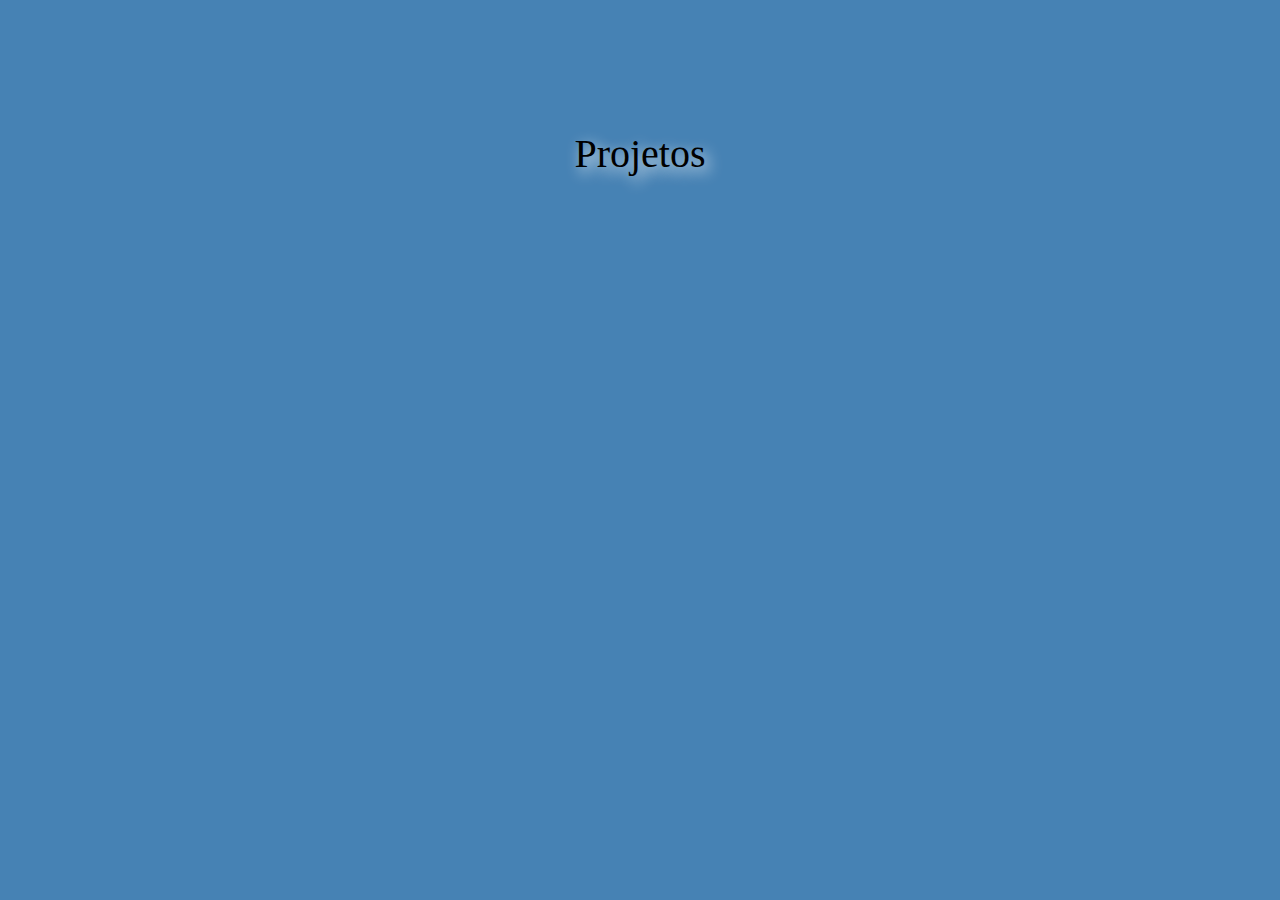
<file: index.html>
<!DOCTYPE html>
<html lang="pt-br">
<head>
    <meta charset="UTF-8">
    <meta name="viewport" content="width=device-width, initial-scale=1.0">
    <meta http-equiv="X-UA-Compatible" content="ie=edge">
    <link rel="stylesheet" href="estilos.css">
    <title>Meus Projetos</title>    
</head>
<body>
    <a href="Projeto004">Projetos</a>
</body>
</html>
</file>
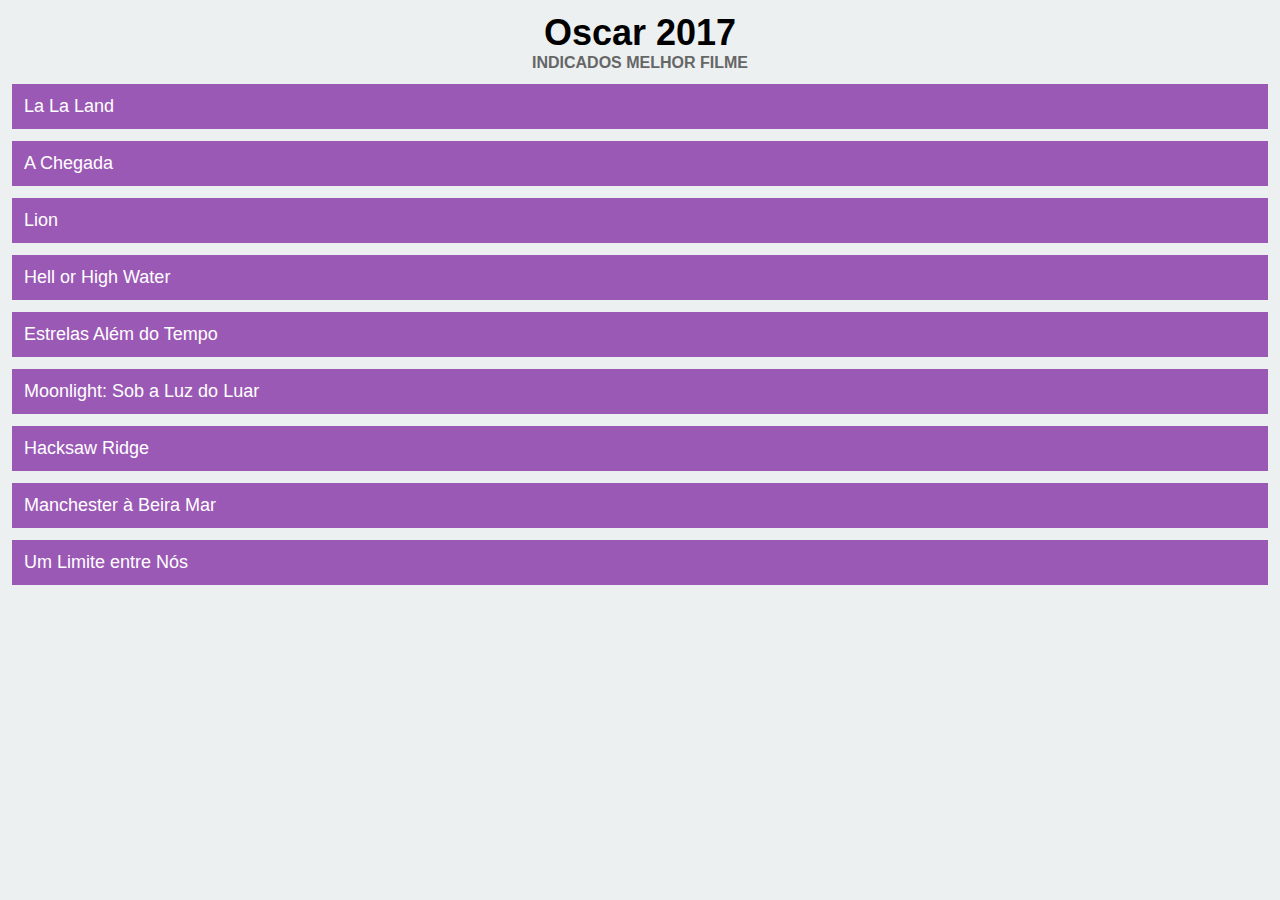
<file: Projeto001/index.html>
<!DOCTYPE html>
<html lang="pt-br">
<head>
    <meta charset="UTF-8">
    <meta name="viewport" content="width=device-width, initial-scale=1.0">
    <meta http-equiv="X-UA-Compatible" content="ie=edge">
    <link rel="stylesheet" href="Estilo/estilos.css">
    <title>Filmes</title>
</head>
<body>
    <h1>Oscar 2017</h1> <!-- a Tag H1, é usada para dar títulos -->
    <h2>Indicados Melhor Filme</h2> <!-- A Tag H2, é usada para subtítulos-->
    
    <ul> <!-- Vamos usar a Tag UL, para criar uma lista desordenada (unorder list)-->
        <li>La La Land</li> <!-- Para adicionarmos itens dentro da lista, usamos a Tag LI (List Item)-->
        <li>A Chegada</li>
        <li>Lion</li>
        <li>Hell or High Water</li>
        <li>Estrelas Além do Tempo</li>
        <li>Moonlight: Sob a Luz do Luar</li>
        <li>Hacksaw Ridge</li>
        <li>Manchester à Beira Mar</li>
        <li>Um Limite entre Nós</li>        
    </ul>
</body>
</html>
</file>
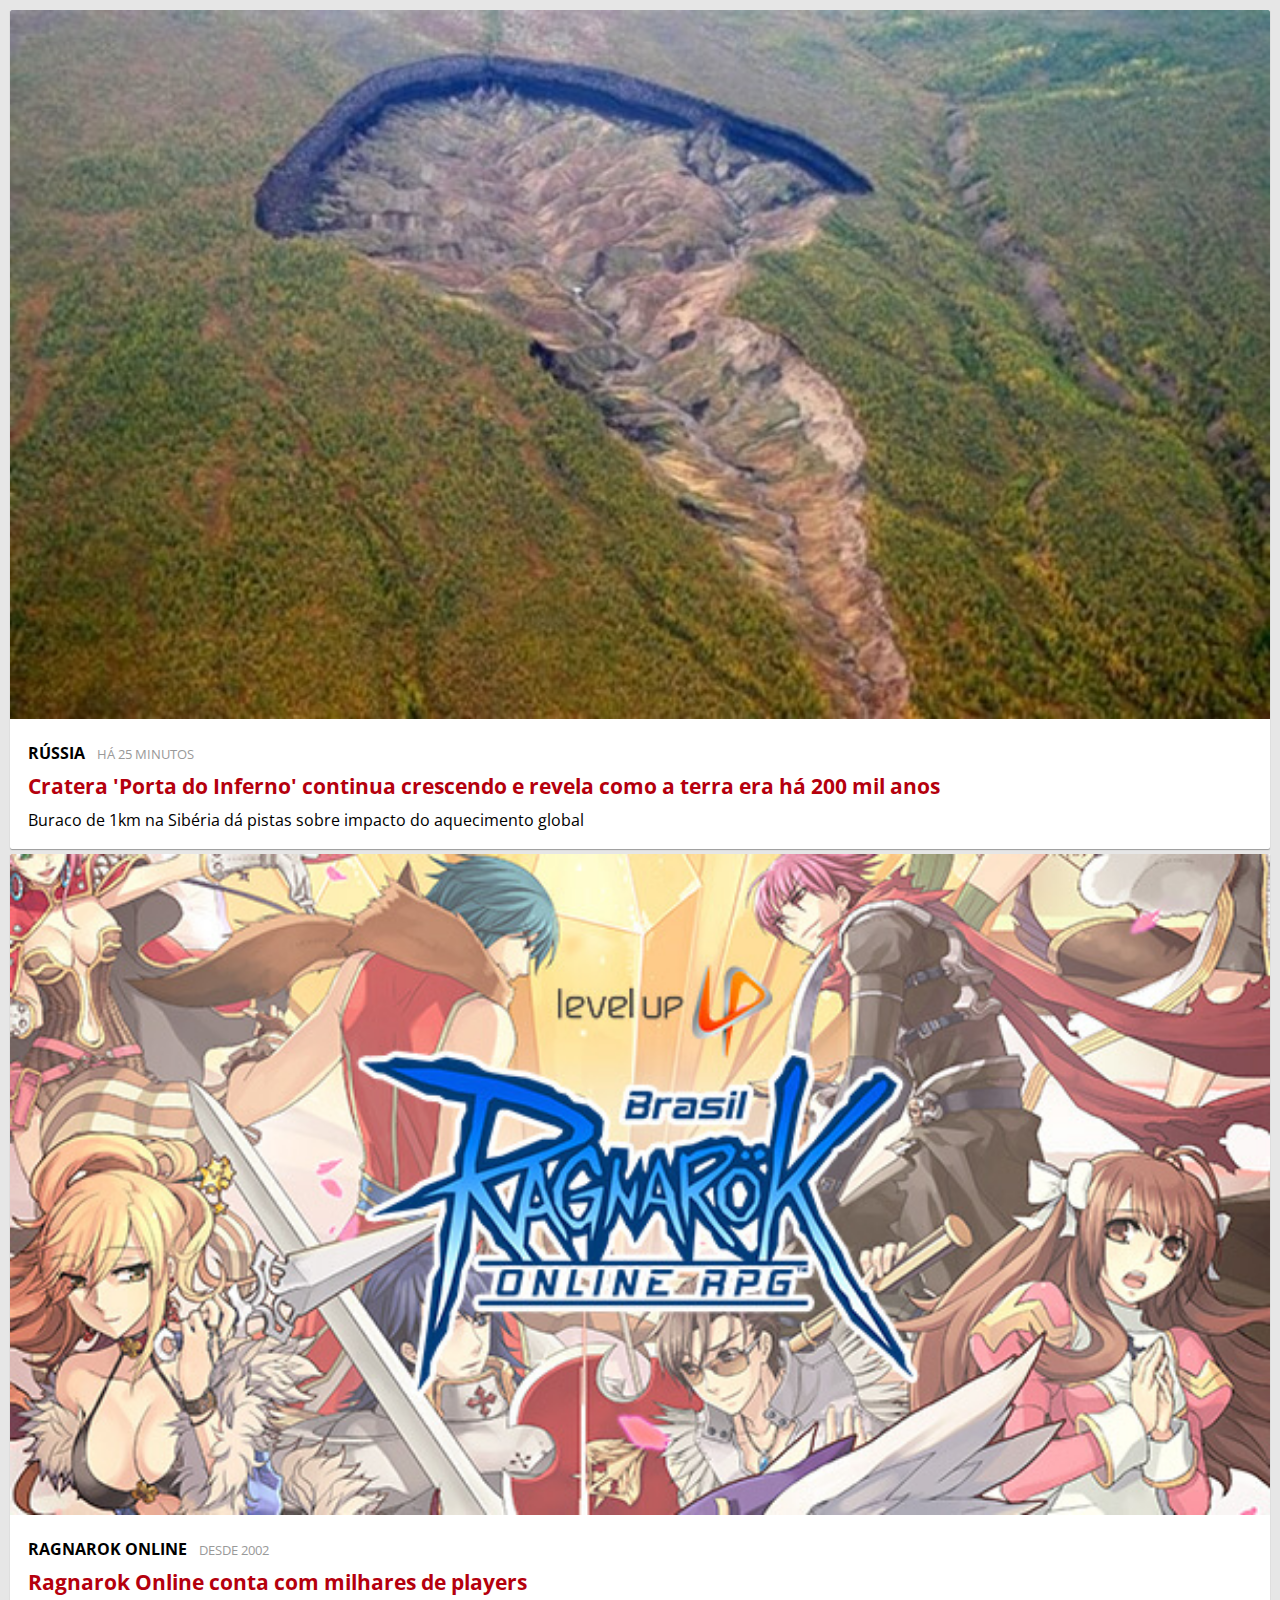
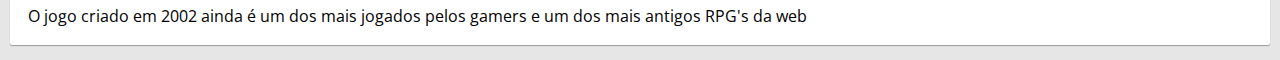
<file: Projeto002/index.html>
<!DOCTYPE html>
<html lang="pt-br">
<head>
    <meta charset="UTF-8">
    <meta name="viewport" content="width=device-width, initial-scale=1.0">
    <meta http-equiv="X-UA-Compatible" content="ie=edge">
    <link href="https://fonts.googleapis.com/css?family=Open+Sans" rel="stylesheet">
    <link rel="stylesheet" href="Estilo/estilos.css">
    <title>Notícias</title>
</head>
<body>
    <div class="noticia"> <!-- A Tag DIV serve para organizar nosso HTML, como se fosse uma caixa-->
        <a href="http://bit.ly/pm-proj002-noticia"><img src="img/cratera.jpg" alt="Foto da Cratera"></a> <!-- A Tag a serve para link, e a tag img para adicionarmos imagem no nosso site-->
    

        <div class="texto">
            <div class="detalhes">
                <span class="local">Rússia</span>
                <span class="quando">Há 25 minutos</span>
            </div>

            <h2>
                <a href="http://bit.ly/pm-proj002-noticia">
                Cratera 'Porta do Inferno' continua crescendo
                e revela como a terra era há 200 mil anos  
                </a>
            </h2>

            <p>
                Buraco de 1km na Sibéria dá pistas sobre impacto do aquecimento global
            </p>
        </div>
    </div>    

    <div class="noticia">
        <a href="http://ragnarok.uol.com.br/"><img src="img/ragnarok.jpg" alt="Foto de Ragnarok"></a>

        <div class="texto">
            <div class="detalhes">
                <span class="local">Ragnarok Online</span>
                <span class="quando">Desde 2002</span>
            </div>

            <h2>
                <a href="http://ragnarok.uol.com.br/">
                Ragnarok Online conta com milhares de players
                </a>
            </h2>

            <p>
                O jogo criado em 2002 ainda é um dos mais jogados pelos gamers e um dos mais antigos RPG's da web
            </p>
        </div>
    </div>
</body>
</html>
</file>
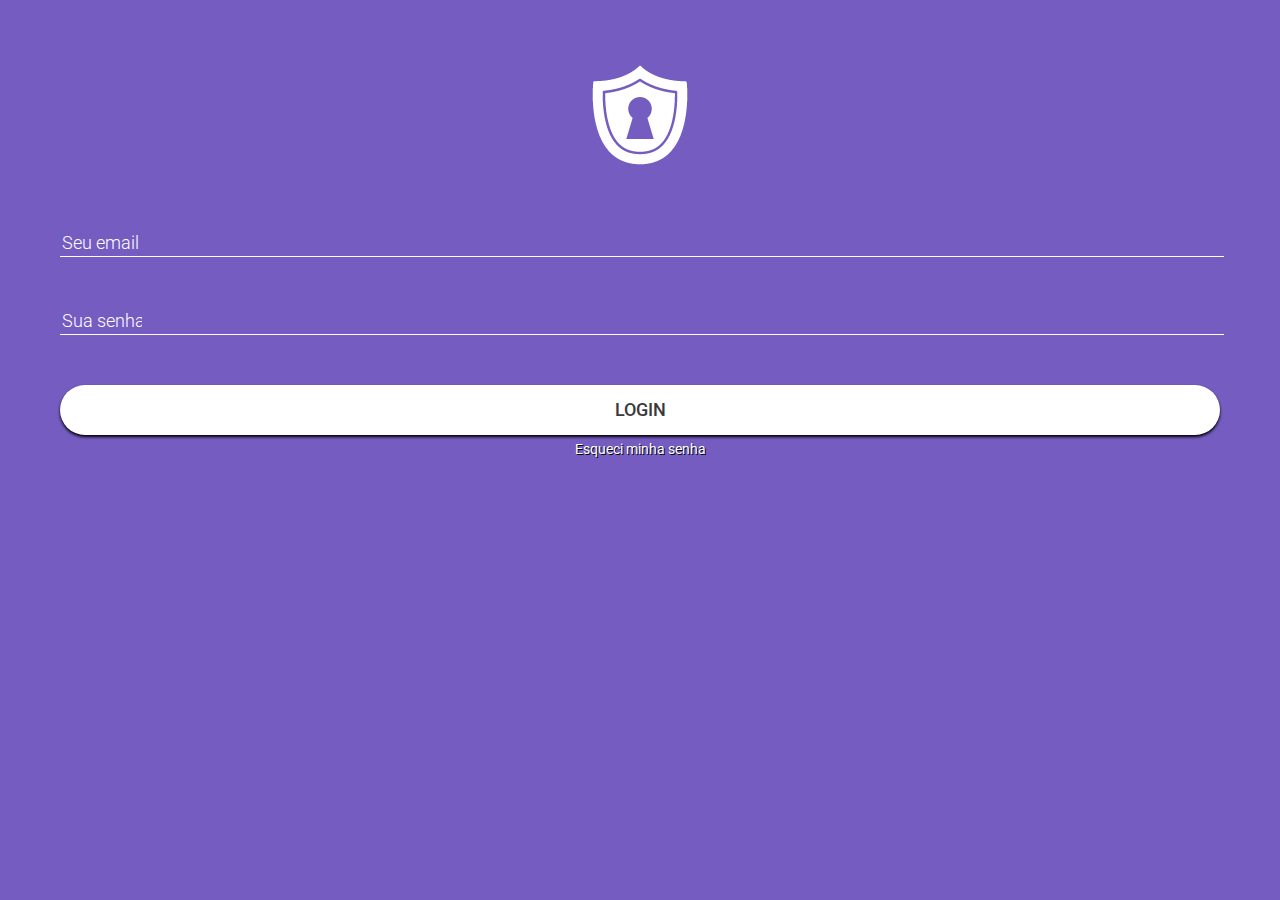
<file: Projeto003/index.html>
<!DOCTYPE html>
<html lang="pt-br">
<head>
    <meta charset="UTF-8">
    <meta name="viewport" content="width=device-width, initial-scale=1.0">
    <meta http-equiv="X-UA-Compatible" content="ie=edge">
    <link href="https://fonts.googleapis.com/css?family=Roboto:300,400,500" rel="stylesheet">
    <link rel="stylesheet" href="Estilos/normalize.css">
    <link rel="stylesheet" href="Estilos/estilo.css">
    <title>Login</title>
</head>
<body>
    <img src="img/logo.png" alt="Logo">    

    <form action="">
        <input type="email" placeholder="Seu email">

        <input type="text" placeholder="Sua senha">

        <button>Login</button>
    </form>

    <a href="senha.html">Esqueci minha senha</a>
</body>
</html>
</file>
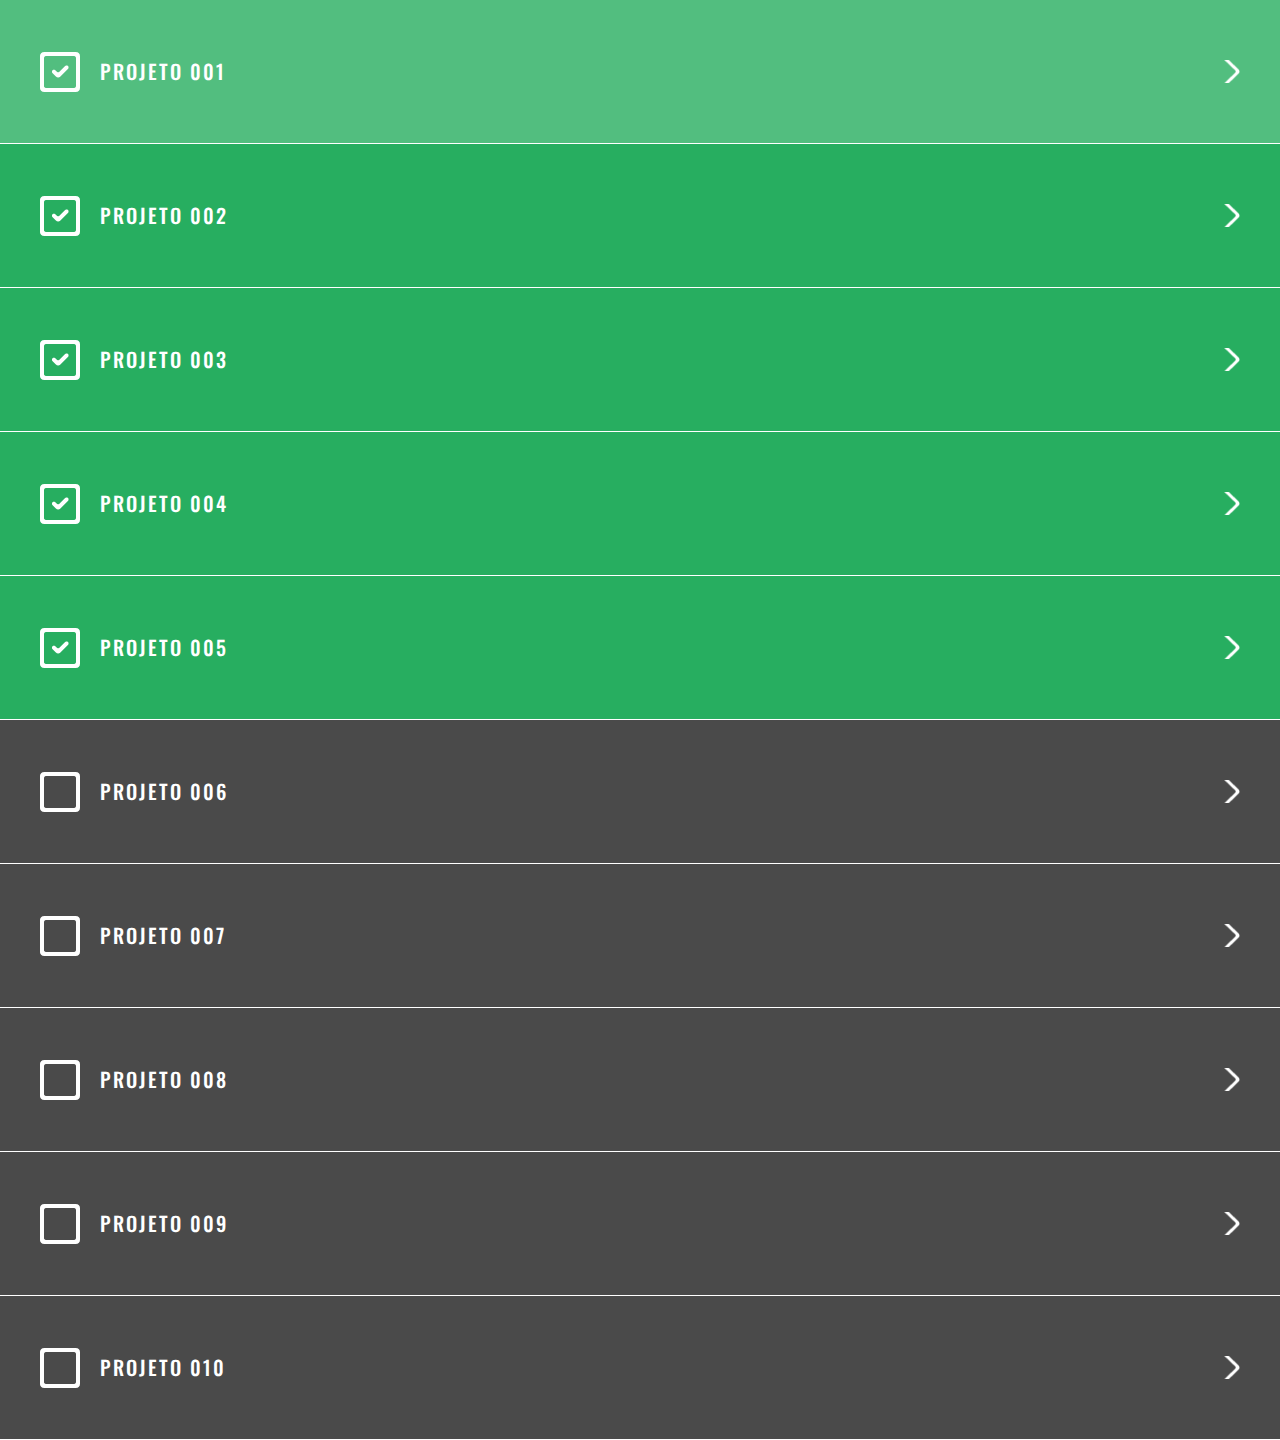
<file: Projeto004/index.html>
<!DOCTYPE html>
<html lang="pt-br">
<head>
    <meta charset="UTF-8">
    <meta name="viewport" content="width=device-width, initial-scale=1.0">
    <meta http-equiv="X-UA-Compatible" content="ie=edge">
    <link href="https://fonts.googleapis.com/css?family=Oswald:400,500" rel="stylesheet">
    <link rel="stylesheet" href="Estilos/normalize.css">
    <link rel="stylesheet" href="Estilos/estilo.css">
    <title>Projetos</title>
</head>
<body>
    <ul>
        <li class="concluido"><a href="../Projeto001">Projeto 001</a></li>
        <li class="concluido"><a href="../Projeto002">Projeto 002</a></li>
        <li class="concluido"><a href="../Projeto003">Projeto 003</a></li>
        <li class="concluido"><a href="../Projeto004/">Projeto 004</a></li>
        <li class="concluido"><a href="../Projeto005">Projeto 005</a></li>
        <li><a href="#">Projeto 006</a></li>
        <li><a href="#">Projeto 007</a></li>
        <li><a href="#">Projeto 008</a></li>
        <li><a href="#">Projeto 009</a></li>
        <li><a href="#">Projeto 010</a></li>
    </ul>
</body>
</html>
</file>
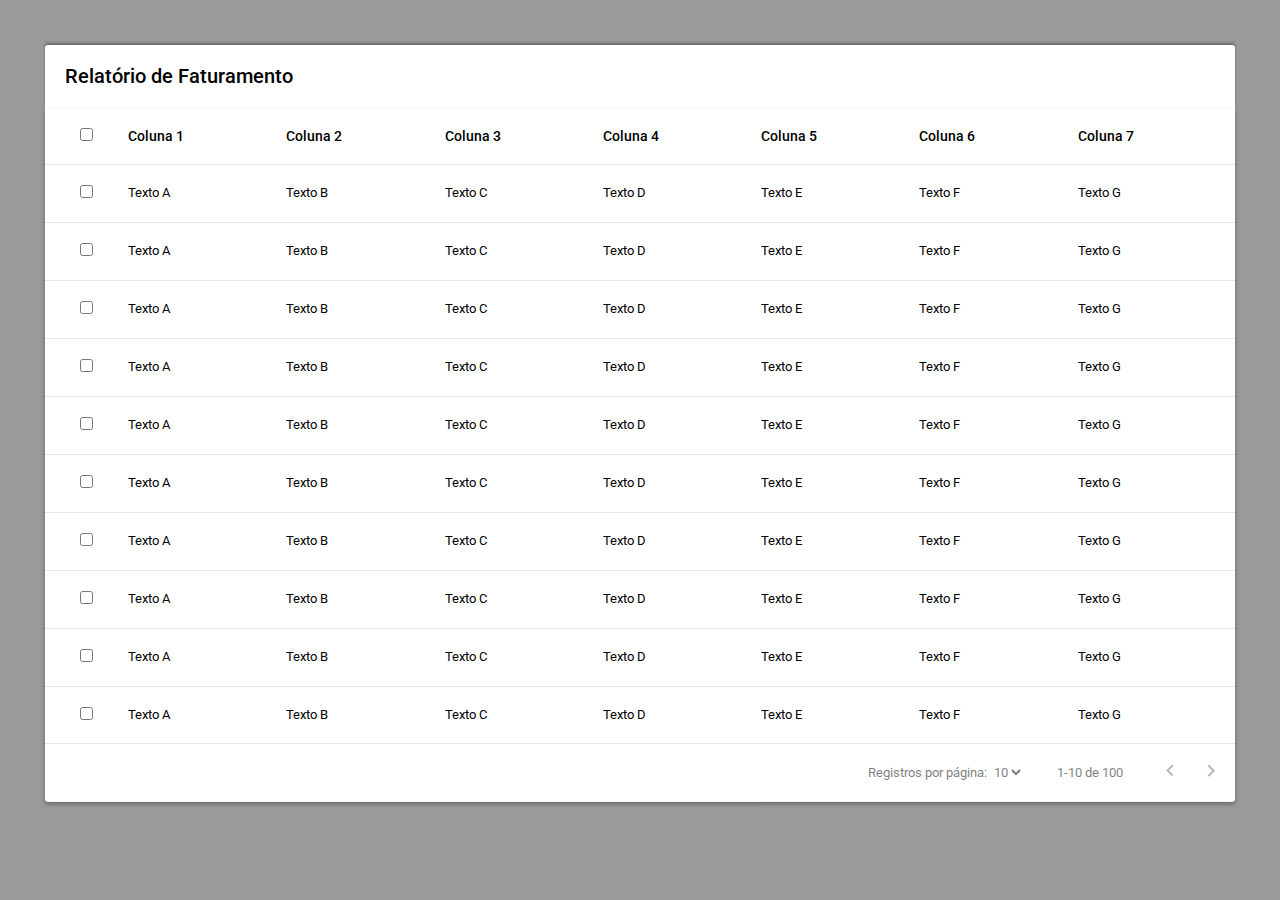
<file: Projeto005/index.html>
<!DOCTYPE html>
<html lang="pt-br">
<head>
    <meta charset="UTF-8">
    <meta name="viewport" content="width=device-width, initial-scale=1.0">
    <meta http-equiv="X-UA-Compatible" content="ie=edge">
    <link rel="stylesheet" href="Estilos/normalize.css">
    <link href="https://fonts.googleapis.com/css?family=Roboto:400,500" rel="stylesheet">
    <link rel="stylesheet" href="Estilos/estilo.css">
    <title>Projeto005</title>
</head>
<body>
    <table>
        <caption>Relatório de Faturamento</caption>

        <thead>
            <tr>
                <th><input type="checkbox"></th>
                <th>Coluna 1</th>
                <th>Coluna 2</th>
                <th>Coluna 3</th>
                <th>Coluna 4</th>
                <th>Coluna 5</th>
                <th>Coluna 6</th>
                <th>Coluna 7</th>
            </tr>
        </thead>

        <tbody>
            <tr>
                <td><input type="checkbox"></td>
                <td>Texto A</td>
                <td>Texto B</td>
                <td>Texto C</td>
                <td>Texto D</td>
                <td>Texto E</td>
                <td>Texto F</td>
                <td>Texto G</td>
            </tr>

            <tr>
                <td><input type="checkbox"></td>    
                <td>Texto A</td>
                <td>Texto B</td>
                <td>Texto C</td>
                <td>Texto D</td>
                <td>Texto E</td>
                <td>Texto F</td>
                <td>Texto G</td>
            </tr>

            <tr>
                <td><input type="checkbox"></td>    
                <td>Texto A</td>
                <td>Texto B</td>
                <td>Texto C</td>
                <td>Texto D</td>
                <td>Texto E</td>
                <td>Texto F</td>
                <td>Texto G</td>
            </tr>

            <tr>
                <td><input type="checkbox"></td>    
                <td>Texto A</td>
                <td>Texto B</td>
                <td>Texto C</td>
                <td>Texto D</td>
                <td>Texto E</td>
                <td>Texto F</td>
                <td>Texto G</td>
            </tr>

            <tr>
                <td><input type="checkbox"></td>    
                <td>Texto A</td>
                <td>Texto B</td>
                <td>Texto C</td>
                <td>Texto D</td>
                <td>Texto E</td>
                <td>Texto F</td>
                <td>Texto G</td>
           </tr>

            <tr>
                <td><input type="checkbox"></td>    
                <td>Texto A</td>
                <td>Texto B</td>
                <td>Texto C</td>
                <td>Texto D</td>
                <td>Texto E</td>
                <td>Texto F</td>
                <td>Texto G</td>
            </tr>     

            <tr>
               <td><input type="checkbox"></td>    
                <td>Texto A</td>
                <td>Texto B</td>
                <td>Texto C</td>
                <td>Texto D</td>
                <td>Texto E</td>
                <td>Texto F</td>
                <td>Texto G</td>
            </tr>

            <tr>
                <td><input type="checkbox"></td>    
                <td>Texto A</td>
                <td>Texto B</td>
                <td>Texto C</td>
                <td>Texto D</td>
                <td>Texto E</td>
                <td>Texto F</td>
                <td>Texto G</td>
            </tr>

            <tr>
                <td><input type="checkbox"></td>    
                <td>Texto A</td>
                <td>Texto B</td>
                <td>Texto C</td>
                <td>Texto D</td>
                <td>Texto E</td>
                <td>Texto F</td>
                <td>Texto G</td>
            </tr>

            <tr>
                <td><input type="checkbox"></td>    
                <td>Texto A</td>
                <td>Texto B</td>
                <td>Texto C</td>
                <td>Texto D</td>
                <td>Texto E</td>
                <td>Texto F</td>
                <td>Texto G</td>
            </tr>
        </tbody>

        <tfoot>
            <tr>
                <td colspan="8">
                    Registros por página:
                    <select>
                        <option value="10">10</option>
                        <option value="20">20</option>
                        <option value="30">30</option>
                    </select>

                    <span>1-10 de 100</span>

                    <a href="#"><img src="../Projeto005/img/anterior.png"></a>
                    <a href="#"><img src="../Projeto005/img/proximo.png"></a>
                </td>
            </tr>
        </tfoot>
    </table>    
</body>
</html>
</file>
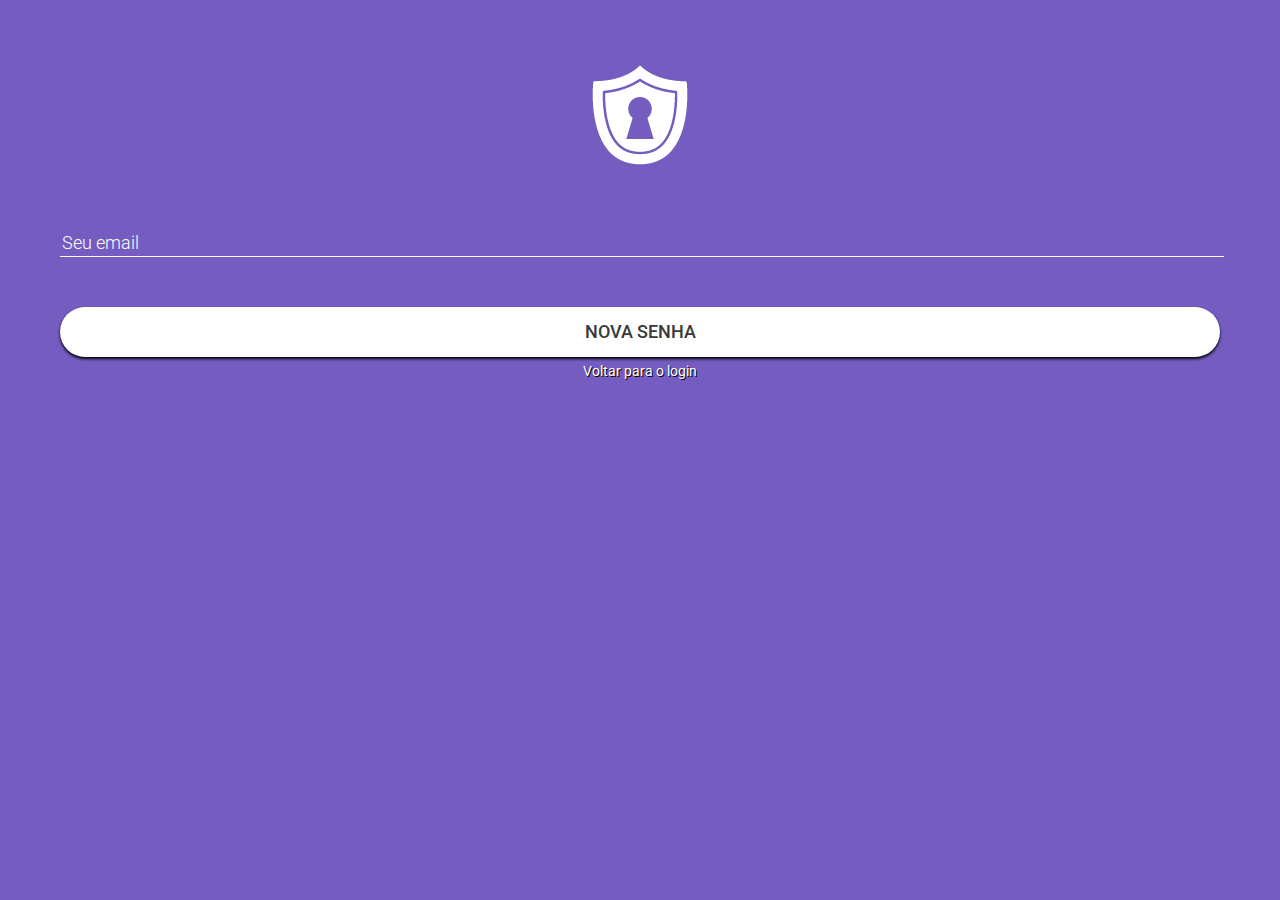
<file: Projeto003/senha.html>
<!DOCTYPE html>
<html lang="pt-br">
<head>
    <meta charset="UTF-8">
    <meta name="viewport" content="width=device-width, initial-scale=1.0">
    <meta http-equiv="X-UA-Compatible" content="ie=edge">
    <link href="https://fonts.googleapis.com/css?family=Roboto:300,400,500" rel="stylesheet">
    <link rel="stylesheet" href="Estilos/normalize.css">
    <link rel="stylesheet" href="Estilos/estilo.css">
    <title>Login</title>
</head>
<body>
    <img src="img/logo.png" alt="Logo">    

    <form action="">
        <input type="email" placeholder="Seu email">        

        <button>Nova Senha</button>
    </form>

    <a href="../Projeto003/index.html">Voltar para o login</a>
</body>
</html>
</file>
<file: estilos.css>
*{
    margin: 0px;
    padding: 0px;
}

body{
    text-align: center;
    background-color: #4682B4;
    margin-top: 130px;
}

a{    
    color: black;
    font-family: 'Lucida Sans';
    text-decoration: none;
    font-size: 40px;
    font-weight: 500;
    text-shadow: 4px 5px 15px #fff;
}

a:hover{
    transition: 3s;
    color: #fff;
    font-size: 45px;    
    text-shadow: 4px 5px 10px #000;
}
</file>
<file: Projeto001/Estilo/estilos.css>
/* Vamos retirar todos os espaçamentos padrão do HTML */
*{
    margin: 0px;
    padding: 0px;
}
/* Vamos formatar a Tag Body */
body{
    background-color: #ecf0f1; /* Vamos dar uma cor de fundo ao body */
    padding: 12px; /* Definindo um espaçamento interno ao body */
    font-family: Arial; /* Vamos definir uma fonte */
    font-size: 18px; /* Definindo um tamanho para nossa fonte */
}
/* Vamos formatar a Tag H1 e H2 */
h1, h2{
    text-align: center; /* Vamos colocar o texto alinhado ao centro */
}
/* Vamos dar uma formatação somente para o H2 */
h2{
    text-transform: uppercase; /* Vamos deixar todas as letras dentro da tag H2 em maíusculo */
    color: #666; /* Definindo uma cor para as fontes dentro do h2 */
    font-size: 16px; /* Definindo um tamanho pra fonte */
    margin-bottom: 12px; /* Formatando a margem inferior da tag h2 */
}
/* Vamos formatar a Tag LI */
li{
    list-style-type: none; /* Vamos definir um estilo para nossa lista, com o none, estamos retirando aqueles pontinhos laterais */
    background-color: #9b59b6; /* Vamos adicionar uma cor ao fundo da nossa LI */
    color: #fff; /* Definindo uma cor para a letra */
    margin-bottom: 12px; /* Formatando a margem inferior de cada LI */
    padding: 12px; /* Vamos definir um expaçamento interno de cada LI */
}
</file>
<file: Projeto002/Estilo/estilos.css>
*{
    margin: 0px;
    padding: 0px;
}

body{
    background-color: #e6e6e6;
    padding: 10px;
    font-family: 'Open Sans';
}

.noticia{
    background-color: #fff;
    border-radius: 0 0 2px 2px;
    margin-bottom: 5px;
    box-shadow: 0px 1px 1px #999999;
}

.noticia img{
    width: 100%;
    border-radius: 2px 2px 0 0;
}

.noticia .texto{
    padding: 18px;
}

.noticia .detalhes{
    margin-bottom: 10px;
    text-transform: uppercase;
}

.noticia h2{
    margin-bottom: 10px;
    font-size: 21px;
    line-height: 25px;
}

.noticia h2 a{
    text-decoration: none;
    color: #b5000d;
}

.noticia .local{
    font-weight: bold;
}

.noticia .quando{
    color: #999999;
    font-size: 13px;
    margin-left: 8px;
}
</file>
<file: Projeto003/Estilos/estilo.css>
body{
    background-color: #745cc1;
    text-align: center;    
    -webkit-font-smoothing: antialiased;
}

img{
    margin-top: 65px;
}

form{
    padding: 60px 60px 5px 60px;
}

input{
    display: block;
    width: 100%;
    margin-bottom: 50px;
    background-color: transparent;
    height: 25px;
    color: #ffffff;
    font-family: 'Roboto';
    font-size: 18px;
    font-weight: 300;
    border: none;
    border-bottom: 1px solid #ffffff;
}

button{
    width: 100%;
    height: 50px;
    background-color: #ffffff;
    box-shadow: 0 2px 3px 0px #000;
    border-radius: 40px;
    border: none;
    font-family: 'Roboto';
    color: #39393a;
    font-size: 18px;
    font-weight: 500;
    text-transform: uppercase;    
}

a{
    color: #ffffff;
    width: 100%;
    height: 16px;
    text-shadow: 1px 1px 0 #000;
    color: #ffffff;
    font-family: 'Roboto', sans-serif;
    font-size: 14px;
    font-weight: 400;
    text-decoration: none;
}

button:hover{
    transition-duration: 2s;
    background-color: #af97ff;
    color: white;
    width: 95%;
    cursor: pointer;
}

input:focus{
    transition-duration: 0.8s;
    border:none;
    box-shadow: 2px 0px 10px rgb(0, 153, 255);
}

::placeholder{
    width: 80px;
    height: 21px;
    color: #ffffff;
    font-family: 'Roboto';
    font-size: 18px;
    font-weight: 300;
}
</file>
<file: Projeto004/Estilos/estilo.css>
body{
    background-color: #fff;
}

ul{
    margin: 0px;
    padding: 0px;
}

li{
    list-style-type: none;
    background-color: #4a4a4a;
    padding: 60px 40px 60px 100px;
    margin-bottom: 1px;
    background-image: url(../img/realizarTarefa.png);
    background-repeat: no-repeat; 
    background-position: 40px center;
    cursor: url(../img/setaMouse.png), default;
}

a{
    color: #fff;
    text-decoration: none;
    font-family: 'Oswald';
    font-size: 20px;
    font-weight: 500;
    text-transform: uppercase;
    letter-spacing: 2px;
    -webkit-font-smoothing: antialiased;
    display: block;
    background-image: url(../img/marcacao.png);
    background-repeat: no-repeat;
    background-position: right center;
    cursor: url(../img/setaMouse.png), default;
}

li.concluido{
    background-color: #27ae60;
    background-image: url(../img/concluido.png);
    background-repeat: no-repeat;
    background-position: 40px center;
    cursor: url(../img/setaMouse.png), default;
}

li:hover{
	background-color: rgb(74, 73, 74, 0.8);	
}

li.concluido:hover{
	background-color: rgba(39, 174, 95, 0.8);  
}
</file>
<file: Projeto005/Estilos/estilo.css>
body{
    background-color: #9b9b9b;
    padding: 45px;
    font-family: 'Roboto', sans-serif;
    -webkit-font-smoothing: antialiased;
    font-size: 13px;
    font-weight: 400;
}

table{
    background-color: #fff;
    width: 100%;
    border-spacing: 0;
    border-radius: 0px 0px 3px 3px;
    box-shadow: 0px 2px 5px #666;
}

table caption{
    background-color: #fff;
    text-align: left;
    padding: 20px;
    font-weight: 500;
    font-size: 20px;
    border-radius: 3px 3px 0px 0px;
    box-shadow: 0px -2px 3px #666;
}

table thead th{
    text-align: left;
    font-size: 14px;
    font-weight: 500;
}

table td, table th{
    border-bottom: 1px solid rgba(0, 0, 0, 0.1);
    padding-top: 20px;
    padding-bottom: 20px;
}

tbody td:first-child, thead th:first-child{
    width: 80px;
    text-align: center;
}

tbody tr:hover{
    background-color: #eeeeee;
}

tfoot{
    text-align: right;
    opacity: 0.5;
}

tfoot td{
    padding-right: 20px;
}

tfoot td span{
    margin-right: 10px;
    margin-left: 30px;
}

tfoot td img{
    margin-left: 30px; 
}

select{
    border: none;
    background-color: transparent;
}
</file>
